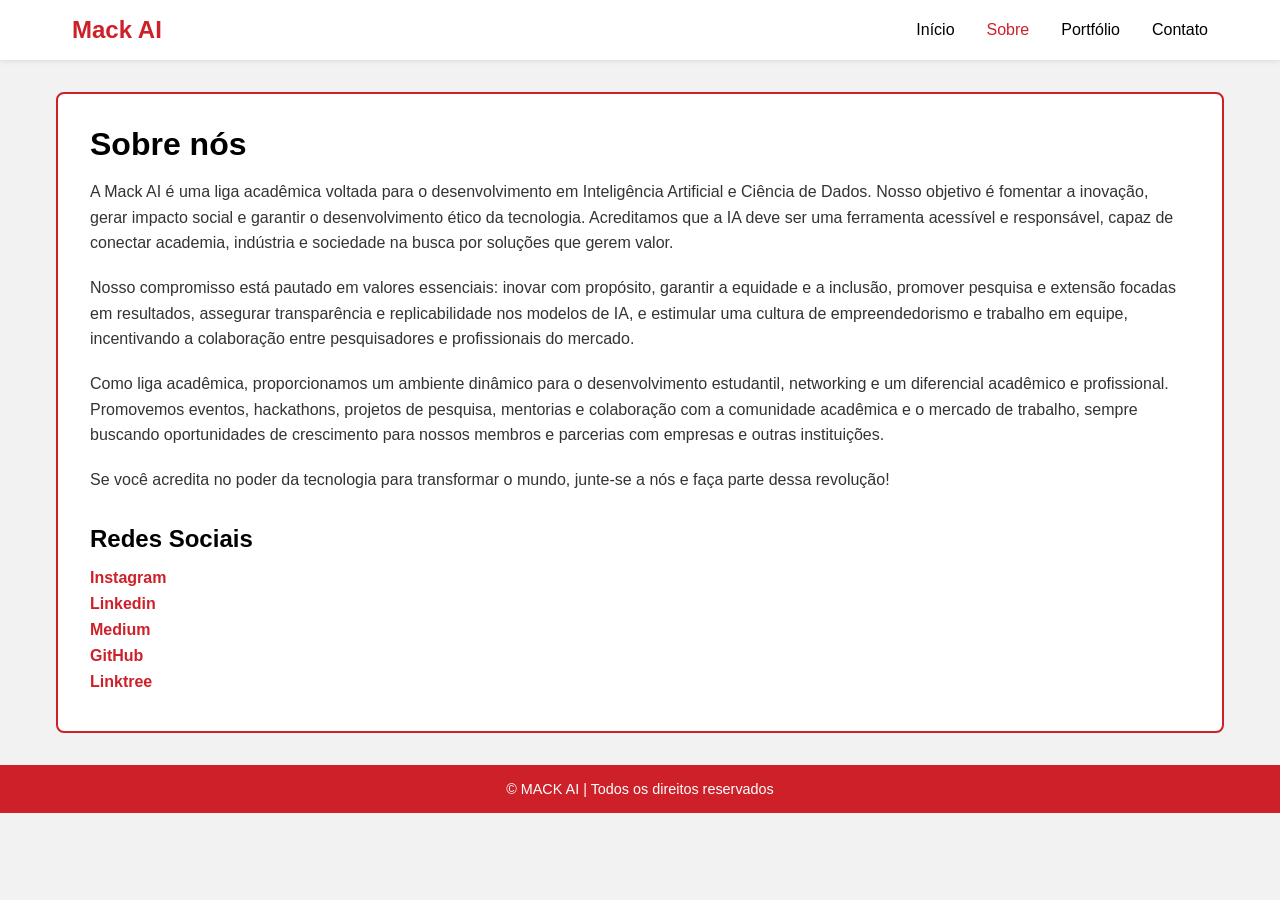
<file: sobre.html>
<!DOCTYPE html>
<html lang="pt-BR">
<head>
  <meta charset="UTF-8" />
  <meta name="viewport" content="width=device-width, initial-scale=1.0"/>
  <title>Sobre nós | Mack AI</title>
  <!-- Link para o arquivo de estilo principal do projeto -->
  <link rel="stylesheet" href="css/sobre.css" />
</head>
<body>
  <!-- Cabeçalho / Menu de navegação -->
  <header>
    <nav class="navbar">
      <div class="logo">Mack AI</div>
      <ul class="nav-links">
        <li><a href="index.html">Início</a></li>
        <!-- Marcamos o link Sobre como ativo -->
        <li><a href="sobre.html" class="active">Sobre</a></li>
        <li><a href="portfolio.html">Portfólio</a></li>
        <li><a href="contato.html">Contato</a></li>
      </ul>
    </nav>
  </header>

  <!-- Conteúdo principal da página Sobre -->
  <main class="sobre-main">
    <div class="sobre-container">
      <!-- Título da seção -->
      <h1 class="sobre-titulo">Sobre nós</h1>

      <!-- Texto principal de apresentação -->
      <p class="sobre-texto">
        A Mack AI é uma liga acadêmica voltada para o desenvolvimento em Inteligência Artificial e Ciência de Dados. Nosso objetivo é fomentar a inovação, gerar impacto social e garantir o desenvolvimento ético da tecnologia. Acreditamos que a IA deve ser uma ferramenta acessível e responsável, capaz de conectar academia, indústria e sociedade na busca por soluções que gerem valor.
      </p>
      <p class="sobre-texto">
        Nosso compromisso está pautado em valores essenciais: inovar com propósito, garantir a equidade e a inclusão, promover pesquisa e extensão focadas em resultados, assegurar transparência e replicabilidade nos modelos de IA, e estimular uma cultura de empreendedorismo e trabalho em equipe, incentivando a colaboração entre pesquisadores e profissionais do mercado.
      </p>
      <p class="sobre-texto">
        Como liga acadêmica, proporcionamos um ambiente dinâmico para o desenvolvimento estudantil, networking e um diferencial acadêmico e profissional. Promovemos eventos, hackathons, projetos de pesquisa, mentorias e colaboração com a comunidade acadêmica e o mercado de trabalho, sempre buscando oportunidades de crescimento para nossos membros e parcerias com empresas e outras instituições.
      </p>
      <p class="sobre-texto">
        Se você acredita no poder da tecnologia para transformar o mundo, junte-se a nós e faça parte dessa revolução!
      </p>

      <!-- Espaço para uma imagem ou logo ilustrativa (opcional) -->
      <div class="sobre-imagem">
        <!-- Substitua "caminho/para/sua_imagem.png" pela imagem que você deseja exibir -->
        <!-- <img src="caminho/para/sua_imagem.png" alt="Mack AI" /> -->
      </div>

      <!-- Redes Sociais -->
      <h2 class="sobre-subtitulo">Redes Sociais</h2>
      <ul class="social-list">
        <li>
          <!-- Ícone, caso use Font Awesome, por exemplo: <i class="fab fa-instagram"></i> -->
          <a href="#" target="_blank">Instagram</a>
        </li>
        <li>
          <a href="#" target="_blank">Linkedin</a>
        </li>
        <li>
          <a href="#" target="_blank">Medium</a>
        </li>
        <li>
          <a href="#" target="_blank">GitHub</a>
        </li>
        <li>
          <a href="#" target="_blank">Linktree</a>
        </li>
      </ul>
    </div>
  </main>

  <!-- Rodapé -->
  <footer class="sobre-footer">
    <p>© MACK AI | Todos os direitos reservados</p>
  </footer>
</body>
</html>
</file>
<file: css/sobre.css>
/* =========================================
   RESET & BASE
========================================= */
* {
    margin: 0;
    padding: 0;
    box-sizing: border-box;
  }
  
  body {
    font-family: Arial, Helvetica, sans-serif;
    background-color: #f2f2f2; 
    color: #333333; 
  }
  
  /* =========================================
     CABEÇALHO E NAVEGAÇÃO
  ========================================= */
  header {
    width: 100%;
    background-color: #ffffff;
    box-shadow: 0 1px 5px rgba(0, 0, 0, 0.1);
  }
  
  .navbar {
    max-width: 1200px;
    margin: 0 auto;
    padding: 1rem 2rem;
    display: flex;
    justify-content: space-between;
    align-items: center;
  }
  
  .logo {
    font-size: 1.5rem;
    font-weight: bold;
    color: #CE2029; /* cor vermelha destaque */
  }
  
  .nav-links {
    list-style: none;
    display: flex;
    gap: 2rem;
  }
  
  .nav-links li a {
    text-decoration: none;
    color: #000;
    font-weight: 500;
    transition: color 0.3s;
  }
  
  .nav-links li a:hover,
  .nav-links li a.active {
    color: #CE2029; 
  }
  
  /* =========================================
     ÁREA PRINCIPAL (SOBRE NÓS)
  ========================================= */
  .sobre-main {
    padding: 2rem 1rem;
    max-width: 1200px;
    margin: 0 auto;
  }
  
  /* Container com borda vermelha em volta */
  .sobre-container {
    background-color: #fff;
    border: 2px solid #CE2029;
    border-radius: 8px;
    padding: 2rem;
    position: relative;
  }
  
  /* Título "Sobre nós" */
  .sobre-titulo {
    font-size: 2rem;
    margin-bottom: 1rem;
    color: #000; /* Texto preto */
  }
  
  /* Subtítulo "Redes Sociais" */
  .sobre-subtitulo {
    font-size: 1.5rem;
    margin-top: 2rem;
    margin-bottom: 1rem;
    color: #000;
  }
  
  /* Parágrafos da descrição */
  .sobre-texto {
    margin-bottom: 1.2rem;
    line-height: 1.6;
  }
  
  /* Se tiver imagem ou ilustração ao lado do texto */
  .sobre-imagem {
    text-align: center;
    margin: 2rem 0;
  }
  .sobre-imagem img {
    max-width: 250px;
    height: auto;
    border: 2px solid #CE2029;
    border-radius: 8px;
  }
  
  /* Lista de redes sociais */
  .social-list {
    list-style: none;
    margin-left: 0; 
    padding-left: 0;
  }
  
  .social-list li {
    margin: 0.5rem 0;
  }
  
  .social-list li a {
    text-decoration: none;
    color: #CE2029; 
    font-weight: bold;
  }
  
  .social-list li a:hover {
    text-decoration: underline;
  }
  
  /* =========================================
     RODAPÉ
  ========================================= */
  .sobre-footer {
    background-color: #CE2029;
    padding: 1rem 0;
    text-align: center;
  }
  
  .sobre-footer p {
    color: #fff;
    font-size: 0.9rem;
  }
</file>
